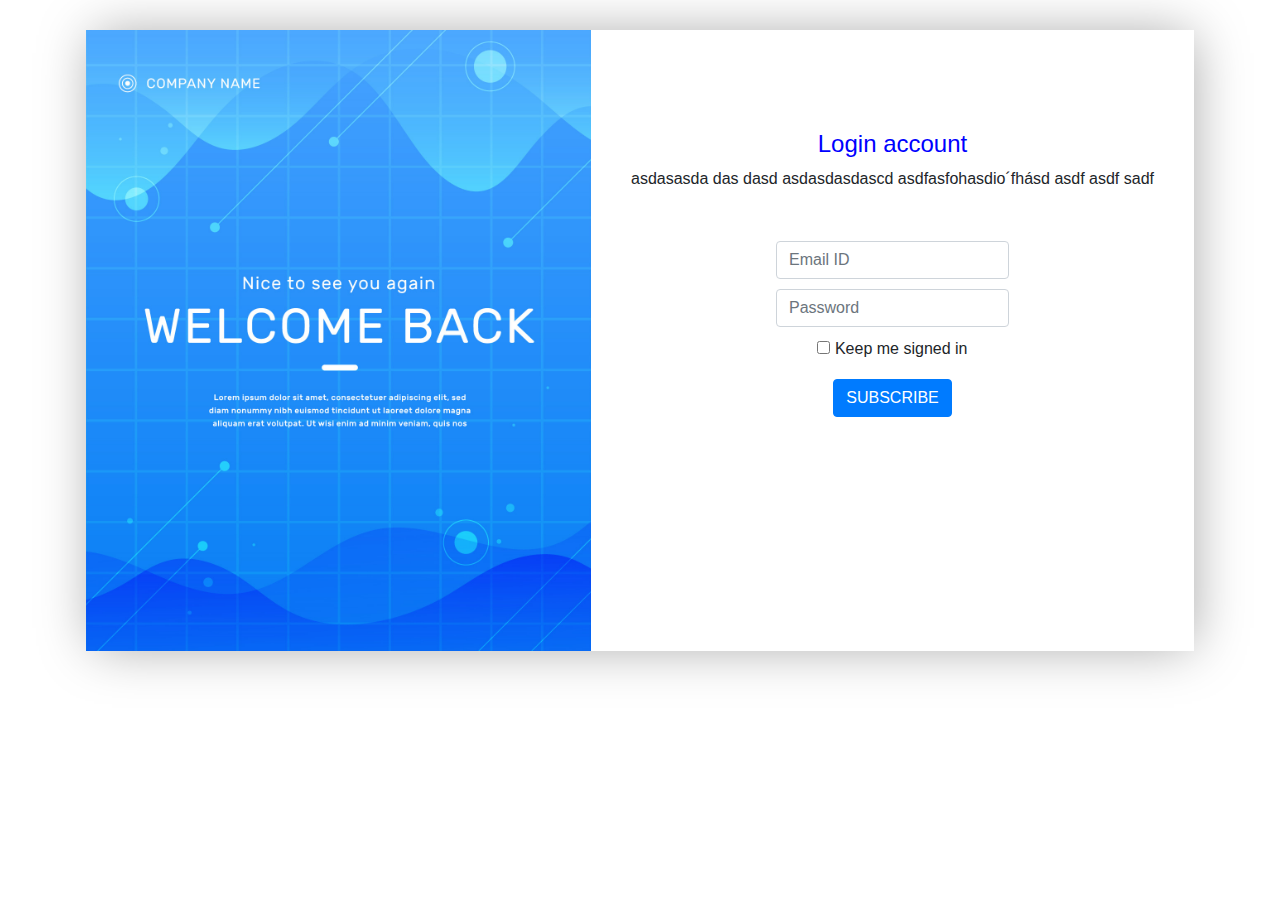
<file: index.html>
<!DOCTYPE html>
<html lang="en">
<head>
    <meta charset="UTF-8">
    <meta name="viewport" content="width=device-width, initial-scale=1.0">
    <link rel="stylesheet" href="css/estilo.css">
    <link rel="stylesheet" href="https://stackpath.bootstrapcdn.com/bootstrap/4.4.1/css/bootstrap.min.css" integrity="sha384-Vkoo8x4CGsO3+Hhxv8T/Q5PaXtkKtu6ug5TOeNV6gBiFeWPGFN9MuhOf23Q9Ifjh" crossorigin="anonymous">
    <title>Document</title>
</head>
<body>
    <section class="contenedor">
        <section class="contenedor-1">
            <section class="login-presentacion">
            <img src="img/login.png" alt="login">
            </section>


            <section class="login">
                <div class="login-text">
                <h1>Login account</h1>
                <p >asdasasda das dasd asdasdasdascd  asdfasfohasdio´fhásd asdf   asdf sadf </p>
                </div>
                <div class="login-form"> 
                    <form class="formulario" method="post">
                        <div class="form-grupo">
                            <input type="email" placeholder="Email ID" required="" name="email" id="email" class="form-control " required > 				
                        </div>
                        
                        <div class="form-grupo">
                            <input type="password" placeholder="Password" name="password"  id="password" class="form-control" required> 				
                        </div>
                        <div class="form-grupo">
                            <input type="checkbox" name="check"  id="check" class="f1orm-control" required> 	
                            <label for="check">Keep me signed in</label>			
                        </div>
                        <div class="form-grupo">
                            <input type="submit" value="SUBSCRIBE" onclick=" location.href='plantilla.html' " name="submit"class="btn btn-primary btn-sub" >
                            
                        </div>
                    </form>
                </div>
                
            </section>
        </section>
</body>
</html>
</file>
<file: css/estilo.css>
body{
    background-color: #E9EDF9;
    background-position: center center;
}
.contenedor{
    display: flex;
    justify-content: center;
    flex-direction: row;
    flex-wrap: wrap;
    padding: 30px;

}
.login-presentacion{

}
.login{
    justify-content: center;
    
    background-color: WHITE;

}

.contenedor-1{
    
    display: flex;
    box-shadow: 3px 0px 51px -5px #a4a4a4;
    max-width: 100%;
    text-align: center;
}
.login-form{
    display: flex;
	flex-direction: row;
	justify-content: center;
	margin-top: 20px;
    margin-bottom: 20px;
    margin-top: 50px;

}
.form-grupo{
    margin-bottom: 10px;
}
.btn-sub{
    border-radius: 20px;
}

.login-text h1{
    text-align: center;
    font-size: 24px;
    margin-top: 100px ;
    justify-content: center;

}
p{
    margin: 40px;
}
h1{
    
    color: blue;
}
</file>
